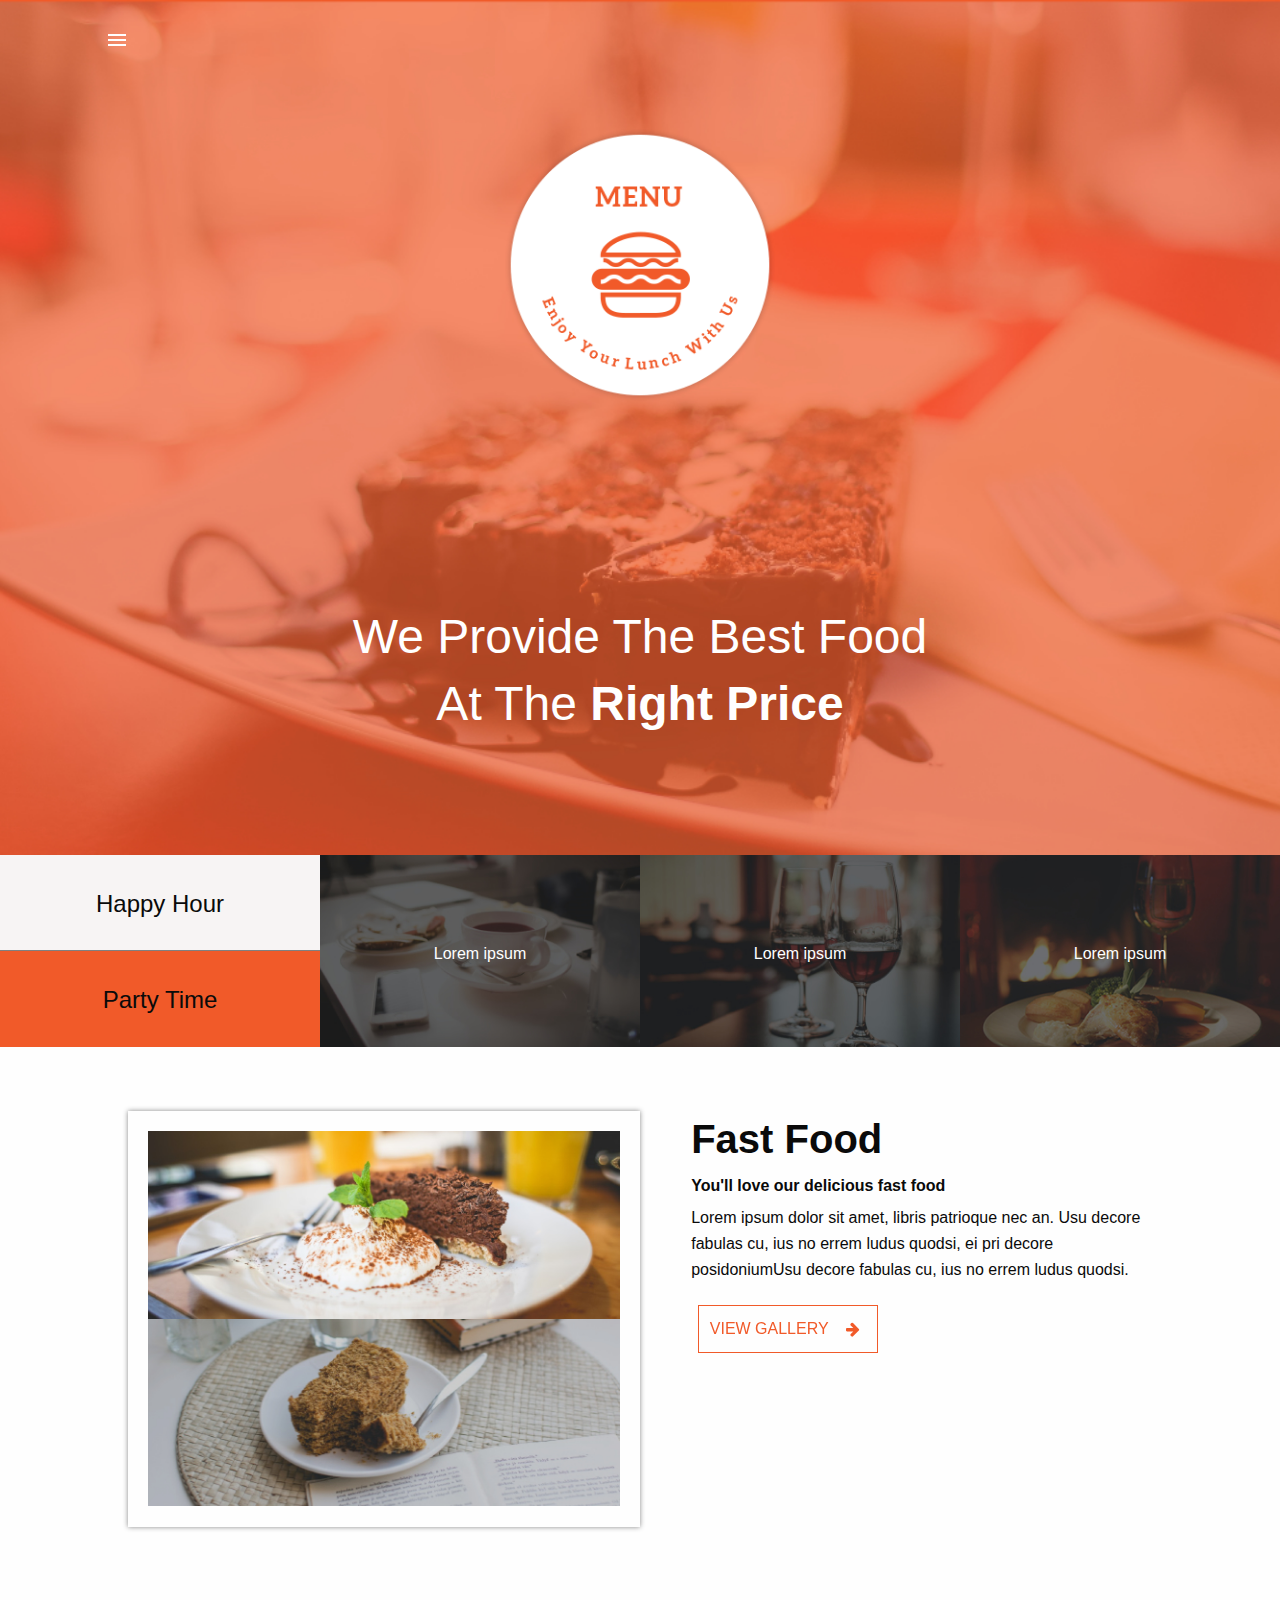
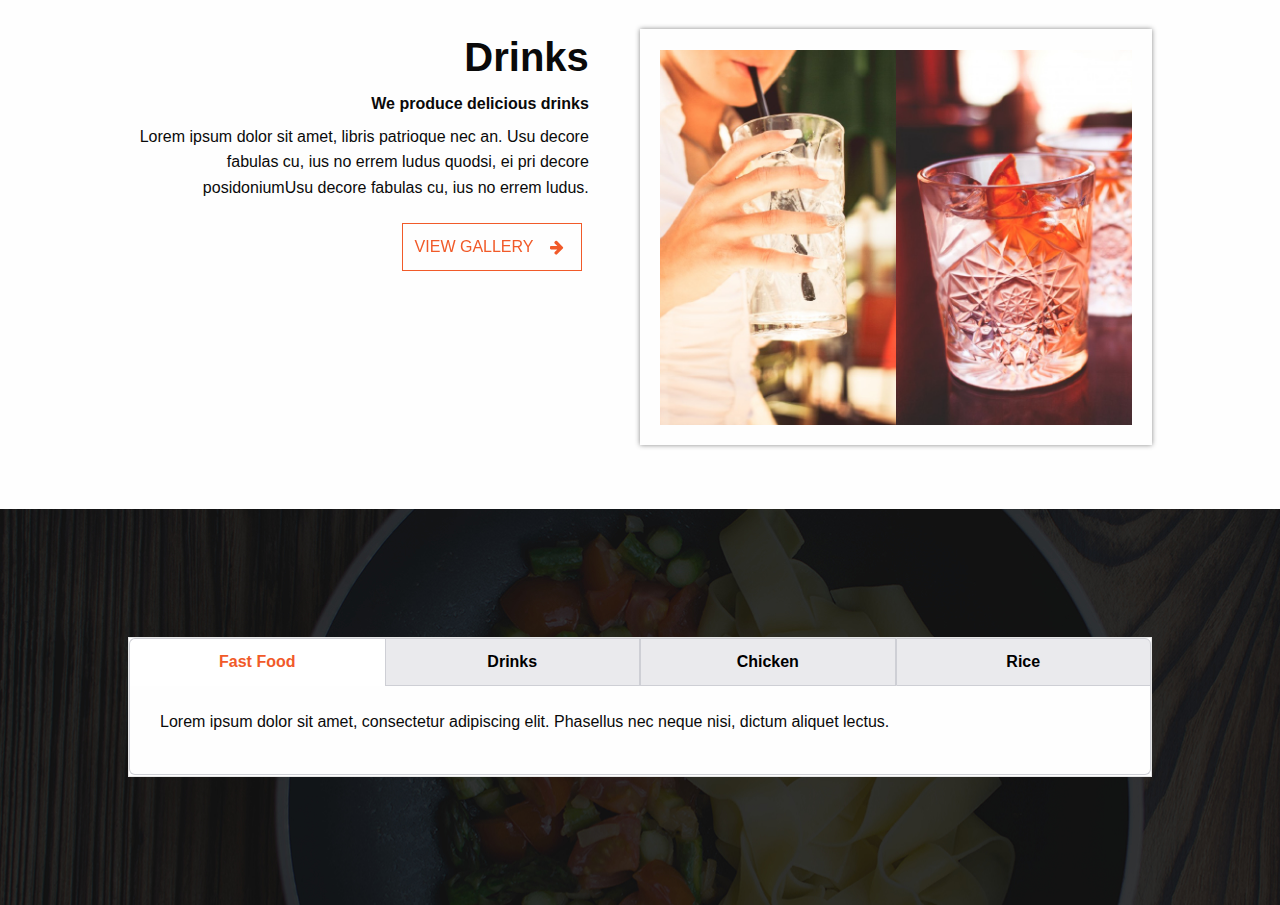
<file: index.html>
<!doctype html>
<html lang="en" class="no-js">

<head>
    <meta charset="UTF-8">
    <meta name="viewport" content="width=device-width, initial-scale=1">


    <link href="https://fonts.googleapis.com/css?family=Raleway:400,300,600,800,900" rel="stylesheet" type="text/css">
    <link rel="stylesheet" href="css/foundation.css">
    <link rel="stylesheet" href="css/reset.css">
    <!-- CSS reset -->
    <link rel="stylesheet" href="css/style.css">
    <!-- Resource style -->
    <script src="js/modernizr.js"></script>
    <link rel="stylesheet" href="css/foundation.css">
    <!-- Modernizr -->
    <link rel="stylesheet" href="css/hover.css" media="all">
    <!--    hover css-->

    <!--    fontawesome-->
    <link rel="stylesheet" href="css/font-awesome.css">
    <title>Resturant</title>

    <link rel="stylesheet" href="css/app.css">
</head>

<body>
    <header class="cd-header">



        <!-- cd-nav -->

        <a class="cd-logo cd-primary-nav-trigger" href="#0">
            <span class="cd-menu-text"></span><span class="cd-menu-icon"></span>
        </a>
        <!-- cd-primary-nav-trigger -->
    </header>

    <nav>
        <ul class="cd-primary-nav" style="margin-left:0px;">
            <li class="cd-label">About us</li>

            <li><a href="#0">The team</a></li>
            <li><a href="#0">Our services</a></li>
            <li><a href="#0">Our projects</a></li>

            <li class="cd-label">Work with us</li>

            <li><a href="#0">Start a project</a></li>
            <li><a href="#0">Join In</a></li>
            <li><a href="#0">Create an account</a></li>

            <li class="cd-label">Follow us</li>

            <li class="cd-social cd-facebook"><a href="#0">Facebook</a></li>
            <li class="cd-social cd-instagram"><a href="#0">Instagram</a></li>
            <li class="cd-social cd-dribbble"><a href="#0">Dribbble</a></li>
            <li class="cd-social cd-twitter"><a href="#0">Twitter</a></li>
        </ul>
    </nav>

    <section class="cd-intro">
        <div class="hero-logo">

            <img src="assets/logoBig.png">


        </div>
        <h1>We Provide The Best Food<br> At The <strong>Right Price</strong></h1>
    </section>
    <section>

        <div class="row small-up-1 medium-up-4 large-up-4">
            <div class="columns">
                <div style="border-bottom: 1px solid grey" class="ss hh">
                    <p>Happy Hour</p>
                </div>
                <div class="ss pp">
                    <p>Party Time</p>
                </div>
            </div>



            <div class="column daya">

                <p>Lorem ipsum </p>
            </div>
            <div class="column biu">

                <p>Lorem ipsum</p>
            </div>
            <div class="column uku">

                <p>Lorem ipsum</p>
            </div>

        </div>
    </section>
    <!--    fast food and drinks section-->
    <section class="img_txt">
        <div class="row">
            <div class=" small-12 medium-6 columns fast_food">
                <div><img src="assets/fastFood1.jpg"></div>
                <div><img src="assets/fastFood2.jpg"></div>
            </div>
            <div style="padding-left:5%;" class="small-12 medium-6 columns">
                <h2><b>Fast Food</b></h2>
                <h6><b>You&#39;ll love our delicious fast food</b></h6>
                <p>Lorem ipsum dolor sit amet, libris patrioque nec an. Usu decore fabulas cu, ius no errem ludus quodsi, ei pri decore posidoniumUsu decore fabulas cu, ius no errem ludus quodsi.</p> <a href="#" class="hvr-icon-wobble-horizontal asa" style="color: #F15A29;">VIEW GALLERY</a>
            </div>
        </div>
        <div style="margin-top:10%;" class="row">

            <div style="padding-right:5%; text-align:right;" class="small-12 medium-6 columns">
                <h2><b>Drinks</b></h2>
                <h6><b>We produce delicious drinks</b></h6>
                <p>Lorem ipsum dolor sit amet, libris patrioque nec an. Usu decore fabulas cu, ius no errem ludus quodsi, ei pri decore posidoniumUsu decore fabulas cu, ius no errem ludus.</p>

                <a href="#" class="hvr-icon-wobble-horizontal asa" style="color: #F15A29;">VIEW GALLERY</a>
            </div>



            <div class=" small-12 medium-6 columns  drinks">
                <div class=" small-6 medium-6 columns"><img src="assets/drink1.jpg"></div>
                <div class=" small-6 medium-6 columns"><img src="assets/drink2.jpg"></div>
            </div>
        </div>
    </section>

    <section class="tabs_bg">
        <div class="tabs page_margin">
            <ul class="tabs-nav desk">
                <li><a href="#tab-1">Fast Food</a></li><li>
                <a href="#tab-2">Drinks</a></li><li>
                <a href="#tab-3">Chicken</a></li><li>
                <a href="#tab-3">Rice</a></li>
            </ul>

            <div class="tabs-stage">
                <div id="tab-1">
                    <p>Lorem ipsum dolor sit amet, consectetur adipiscing elit. Phasellus nec neque nisi, dictum aliquet lectus.</p>
                </div>
                <div id="tab-2">
                    <p>Phasellus pharetra aliquet viverra. Donec scelerisque tincidunt diam, eu fringilla urna auctor at.</p>
                </div>
                <div id="tab-3">
                    <p>Phasellus pharetra aliquet viverra. Donec scelerisque tincidunt diam, eu fringilla urna auctor at.</p>
                </div>
                <div id="tab-4">
                    <p>Phasellus pharetra aliquet viverra. Donec scelerisque tincidunt diam, eu fringilla urna auctor at.</p>
                </div>
            </div>
             <ul class="tabs-nav mob">
                <li><a href="#tab-1">Fast Food</a></li><li>
                <a href="#tab-2">Drinks</a></li><li>
                <a href="#tab-3">Chicken</a></li><li>
                <a href="#tab-3">Rice</a></li>
            </ul>
        </div>

    </section>
    <!--    <div id="container"></div>-->
    <script src="js/jquery-2.1.1.js"></script>
    <script src="js/main.js"></script>
    <!-- Resource jQuery -->

    <script src="js/vendor/jquery.js"></script>
    <script src="js/vendor/what-input.js"></script>
    <script src="js/vendor/foundation.js"></script>
    <script src="js/progressbar.js"></script>
    <script src="js/app.js"></script>
    <script>
        // Show the first tab by default
        $('.tabs-stage div').hide();
        $('.tabs-stage div:first').show();
        $('.tabs-nav li:first').addClass('tab-active');

        // Change tab class and display content
        $('.tabs-nav a').on('click', function(event) {
            event.preventDefault();
            $('.tabs-nav li').removeClass('tab-active');
            $(this).parent().addClass('tab-active');
            $('.tabs-stage div').hide();
            $($(this).attr('href')).show();
        });

    </script>
</body>

</html>
</file>
<file: css/style.css>
/* --------------------------------

Primary style

-------------------------------- */

*,
*:after,
*:before {
    -webkit-box-sizing: border-box;
    -moz-box-sizing: border-box;
    box-sizing: border-box;
}
body {
    font-size: 100%;
    font-family: "Source Sans Pro", sans-serif;
    color: rgba(2, 23, 37, 0.7);
    background-color: white;
}
body.overflow-hidden {
    /* when primary navigation is visible, the content in the background won't scroll */
    overflow: hidden;
}
a {
    color: white;
    text-decoration: none;
}

/* --------------------------------

Modules - reusable parts of our design

-------------------------------- */

.cd-container {
    /* this class is used to give a max-width to the element it is applied to, and center it horizontally when it reaches that max-width */
    width: 90%;
    max-width: 768px;
    margin: 0 auto;
}
.cd-container:after {
    content: "";
    display: table;
    clear: both;
}

/* --------------------------------

Main components

-------------------------------- */

html,
body {
    height: 100%;
}
.cd-header {
    position: absolute;
    top: 0;
    left: 0;
    background: rgba(2, 23, 37, 0.95);
    height: 50px;
    width: 100%;
    z-index: 3;
    box-shadow: 0 1px 2px rgba(0, 0, 0, 0.3);
    -webkit-font-smoothing: antialiased;
    -moz-osx-font-smoothing: grayscale;
}
@media only screen and (min-width: 768px) {
    .cd-header {
        height: 80px;
        background: transparent;
        box-shadow: none;
    }
}
@media only screen and (min-width: 1170px) {
    .cd-header {
        -webkit-transition: background-color 0.3s;
        -moz-transition: background-color 0.3s;
        transition: background-color 0.3s;
        /* Force Hardware Acceleration in WebKit */
        -webkit-transform: translate3d(0, 0, 0);
        -moz-transform: translate3d(0, 0, 0);
        -ms-transform: translate3d(0, 0, 0);
        -o-transform: translate3d(0, 0, 0);
        transform: translate3d(0, 0, 0);
        -webkit-backface-visibility: hidden;
        backface-visibility: hidden;
    }
    .cd-header.is-fixed {
        /* when the user scrolls down, we hide the header right above the viewport */
        position: fixed;
        top: -80px;
        background-color: rgba(2, 23, 37, 0.96);
        -webkit-transition: -webkit-transform 0.3s;
        -moz-transition: -moz-transform 0.3s;
        transition: transform 0.3s;
    }
    .cd-header.is-visible {
        /* if the user changes the scrolling direction, we show the header */
        -webkit-transform: translate3d(0, 100%, 0);
        -moz-transform: translate3d(0, 100%, 0);
        -ms-transform: translate3d(0, 100%, 0);
        -o-transform: translate3d(0, 100%, 0);
        transform: translate3d(0, 100%, 0);
    }
    .cd-header.menu-is-open {
        /* add a background color to the header when the navigation is open */
        background-color: rgba(2, 23, 37, 0.96);
    }
}
.cd-logo {
    display: block;
    position: absolute;
    top: 50%;
    bottom: auto;
    -webkit-transform: translateY(-50%);
    -moz-transform: translateY(-50%);
    -ms-transform: translateY(-50%);
    -o-transform: translateY(-50%);
    transform: translateY(-50%);
    left: .875em;
}
.cd-logo img {
    display: block;
}
@media only screen and (min-width: 768px) {
    .cd-logo {
        left: 2.6em;
    }
}
.cd-secondary-nav {
    position: absolute;
    top: 50%;
    bottom: auto;
    -webkit-transform: translateY(-50%);
    -moz-transform: translateY(-50%);
    -ms-transform: translateY(-50%);
    -o-transform: translateY(-50%);
    transform: translateY(-50%);
    right: 10em;
    /* hidden on small devices */
    display: none;
}
.cd-secondary-nav li {
    display: inline-block;
    margin-left: 2.2em;
}
.cd-secondary-nav a {
    display: inline-block;
    color: white;
    text-transform: uppercase;
    font-weight: 700;
}
@media only screen and (min-width: 768px) {
    .cd-secondary-nav {
        display: block;
    }
}
.cd-primary-nav-trigger {
    position: absolute;
    right: 0;
    top: 24px;
    height: 100%;
    width: 50px;
    background-color: #03263d;
}
.cd-primary-nav-trigger .cd-menu-text {
    color: white;
    text-transform: uppercase;
    font-weight: 700;
    /* hide the text on small devices */
    display: none;
}
.cd-primary-nav-trigger .cd-menu-icon {
    /* this span is the central line of the menu icon */
    display: inline-block;
    position: absolute;
    left: 50%;
    top: 50%;
    bottom: auto;
    right: auto;
    -webkit-transform: translateX(-50%) translateY(-50%);
    -moz-transform: translateX(-50%) translateY(-50%);
    -ms-transform: translateX(-50%) translateY(-50%);
    -o-transform: translateX(-50%) translateY(-50%);
    transform: translateX(-50%) translateY(-50%);
    width: 18px;
    height: 2px;
    background-color: white;
    -webkit-transition: background-color 0.3s;
    -moz-transition: background-color 0.3s;
    transition: background-color 0.3s;
    /* these are the upper and lower lines in the menu icon */
}
.cd-primary-nav-trigger .cd-menu-icon::before,
.cd-primary-nav-trigger .cd-menu-icon:after {
    content: '';
    width: 100%;
    height: 100%;
    position: absolute;
    background-color: white;
    right: 0;
    -webkit-transition: -webkit-transform .3s, top .3s, background-color 0s;
    -moz-transition: -moz-transform .3s, top .3s, background-color 0s;
    transition: transform .3s, top .3s, background-color 0s;
}
.cd-primary-nav-trigger .cd-menu-icon::before {
    top: -5px;
}
.cd-primary-nav-trigger .cd-menu-icon::after {
    top: 5px;
}
.cd-primary-nav-trigger .cd-menu-icon.is-clicked {
    background-color: rgba(255, 255, 255, 0);
}
.cd-primary-nav-trigger .cd-menu-icon.is-clicked::before,
.cd-primary-nav-trigger .cd-menu-icon.is-clicked::after {
    background-color: white;
}
.cd-primary-nav-trigger .cd-menu-icon.is-clicked::before {
    top: 0;
    -webkit-transform: rotate(135deg);
    -moz-transform: rotate(135deg);
    -ms-transform: rotate(135deg);
    -o-transform: rotate(135deg);
    transform: rotate(135deg);
}
.cd-primary-nav-trigger .cd-menu-icon.is-clicked::after {
    top: 0;
    -webkit-transform: rotate(225deg);
    -moz-transform: rotate(225deg);
    -ms-transform: rotate(225deg);
    -o-transform: rotate(225deg);
    transform: rotate(225deg);
}
@media only screen and (min-width: 768px) {
    .cd-primary-nav-trigger {
        width: 100px;
        padding-left: 1em;
        background-color: transparent;
        height: 30px;
        line-height: 30px;
        right: 2.2em;
        top: 50%;
        bottom: auto;
        -webkit-transform: translateY(-50%);
        -moz-transform: translateY(-50%);
        -ms-transform: translateY(-50%);
        -o-transform: translateY(-50%);
        transform: translateY(-50%);
    }
    .cd-primary-nav-trigger .cd-menu-text {
        display: inline-block;
    }
    .cd-primary-nav-trigger .cd-menu-icon {
        left: auto;
        right: 1em;
        -webkit-transform: translateX(0) translateY(-50%);
        -moz-transform: translateX(0) translateY(-50%);
        -ms-transform: translateX(0) translateY(-50%);
        -o-transform: translateX(0) translateY(-50%);
        transform: translateX(0) translateY(-50%);
    }
}
.cd-primary-nav {
    /* by default it's hidden - on top of the viewport */
    position: fixed;
    left: 0;
    top: 0;
    height: 100%;
    width: 100%;
    background: rgba(2, 23, 37, 0.96);
    z-index: 2;
    text-align: center;
    padding: 50px 0;
    -webkit-backface-visibility: hidden;
    backface-visibility: hidden;
    overflow: auto;
    /* this fixes the buggy scrolling on webkit browsers - mobile devices only - when overflow property is applied */
    -webkit-overflow-scrolling: touch;
    -webkit-transform: translateY(-100%);
    -moz-transform: translateY(-100%);
    -ms-transform: translateY(-100%);
    -o-transform: translateY(-100%);
    transform: translateY(-100%);
    -webkit-transition-property: -webkit-transform;
    -moz-transition-property: -moz-transform;
    transition-property: transform;
    -webkit-transition-duration: 0.4s;
    -moz-transition-duration: 0.4s;
    transition-duration: 0.4s;
}
.cd-primary-nav li {
    font-size: 22px;
    font-size: 1.375rem;
    font-weight: 300;
    -webkit-font-smoothing: antialiased;
    -moz-osx-font-smoothing: grayscale;
    margin: .2em 0;
    text-transform: capitalize;
}
.cd-primary-nav a {
    display: inline-block;
    padding: .4em 1em;
    border-radius: 0.25em;
    -webkit-transition: background 0.2s;
    -moz-transition: background 0.2s;
    transition: background 0.2s;
}
.no-touch .cd-primary-nav a:hover {
    background-color: #e36767;
}
.cd-primary-nav .cd-label {
    color: #06446e;
    text-transform: uppercase;
    font-weight: 700;
    font-size: 14px;
    font-size: 0.875rem;
    margin: 2.4em 0 .8em;
}
.cd-primary-nav .cd-social {
    display: inline-block;
    margin: 0 .4em;
}
.cd-primary-nav .cd-social a {
    width: 44px;
    height: 44px;
    padding: 0;
    background-image: url("../img/cd-socials.svg");
    background-repeat: no-repeat;
    /* image replacement */
    overflow: hidden;
    text-indent: 100%;
    white-space: nowrap;
}
.cd-primary-nav .cd-facebook a {
    background-position: 0 0;
}
.cd-primary-nav .cd-instagram a {
    background-position: -44px 0;
}
.cd-primary-nav .cd-dribbble a {
    background-position: -88px 0;
}
.cd-primary-nav .cd-twitter a {
    background-position: -132px 0;
}
.cd-primary-nav.is-visible {
    -webkit-transform: translateY(0);
    -moz-transform: translateY(0);
    -ms-transform: translateY(0);
    -o-transform: translateY(0);
    transform: translateY(0);
}
@media only screen and (min-width: 768px) {
    .cd-primary-nav {
        padding: 80px 0;
    }
}
@media only screen and (min-width: 1170px) {
    .cd-primary-nav li {
        font-size: 30px;
        font-size: 1.875rem;
    }
    .cd-primary-nav .cd-label {
        font-size: 16px;
        font-size: 1rem;
    }
}
.cd-intro {
    position: relative;
    height: 100%;
    background: url("../assets/backgrounds/landing.jpg") no-repeat center center;
    background-size: cover;
    z-index: 1;
    -webkit-font-smoothing: antialiased;
    -moz-osx-font-smoothing: grayscale;
}
.cd-intro h1 {
    position: absolute;
    width: 90%;
    max-width: 1170px;
    left: 50%;
    /*    top: 50%;*/
    bottom: 5%;
    right: auto;
    -webkit-transform: translateX(-50%) translateY(-50%);
    -moz-transform: translateX(-50%) translateY(-50%);
    -ms-transform: translateX(-50%) translateY(-50%);
    -o-transform: translateX(-50%) translateY(-50%);
    transform: translateX(-50%) translateY(-50%);
    color: white;
    font-size: 20px;
    font-size: 1.5rem;
    font-weight: 300;
    text-align: center;
}
@media only screen and (min-width: 768px) {
    .cd-intro h1 {
        font-size: 30px;
        font-size: 3em;
    }
}
@media only screen and (min-width: 1170px) {
    .cd-intro {
        height: 95%;
    }
}
.cd-main-content {
    position: relative;
    z-index: 1;
}
.cd-main-content p {
    line-height: 1.6;
    margin: 2em 0;
}
@media only screen and (min-width: 1170px) {
    .cd-main-content p {
        font-size: 20px;
        font-size: 1.25rem;
    }
}
</file>
<file: css/app.css>
/* --------------------------------

GENERAL

-------------------------------- */
.img_txt,
.page_margin {
  width: 80%;
  max-width: 1200px;
  margin: 5% auto; }

li {
  list-style-type: none; }

ul {
  margin-left: 0;
  margin-bottom: 0; }

/* --------------------------------

First Section

-------------------------------- */
.hero-logo {
  height: auto;
  /* background-size: contain; */
  position: relative;
  /* left: 43%; */
  top: 15%;
  width: 17em;
  margin: 0 auto; }

.row {
  max-width: 100%; }

.row,
.column,
.columns {
  padding: 0; }

.ss {
  height: 6em;
  background-color: #F7F4F4; }

.thumbnail {
  border: 0; }

.column {
  height: 12em; }

.column:hover {
  opacity: 0.5; }

.daya {
  background-image: url(../assets/foodtop/breakfast.jpg);
  background-size: 100% 100%;
  background-repeat: no-repeat; }

.biu {
  background-image: url(../assets/foodtop/lunch.jpg);
  background-size: 100% 100%;
  background-repeat: no-repeat; }

.uku {
  background-image: url(../assets/foodtop/dinner.jpg);
  background-size: 100% 100%;
  background-repeat: no-repeat; }

.ss:hover {
  /*    opacity: 0.5;*/
  background-color: #F15A29;
  color: white; }

.daya p,
.biu p,
.uku p {
  color: white;
  position: relative;
  top: 45%;
  text-align: center; }

.ss p {
  font-size: 1.5em;
  text-align: center;
  padding-top: 30px; }

.pp {
  background-color: #F15A29; }

.hh:hover {
  opacity: 0.5; }

/* --------------------------------

fast food and drinks Section

-------------------------------- */
.fast_food,
.drinks {
  max-width: 538px;
  padding: 2%;
  box-shadow: 0px 0px 5px #888888; }

.er {
  display: inline-block;
  float: left; }

.imgContainer {
  float: left; }

.button {
  display: inline-block;
  padding: 1em;
  background-color: #79BD9A;
  text-decoration: none;
  color: white; }

.button:hover {
  background-color: #79BD9A; }

.asa {
  text-align: left;
  width: 180px;
  margin: .4em;
  padding: .7em;
  cursor: pointer;
  background: transparent;
  border: 1px solid #F15A29;
  text-decoration: none;
  color: #666;
  -webkit-tap-highlight-color: transparent; }

/*  TAB SECTION */
.tabs {
  position: relative;
  top: 37%;
  /*    align-content: center;*/
  /*    justify-content: center;*/ }

.tabs_bg {
  height: auto;
  padding: 5% 0;
  background-image: url(../assets/backgrounds/foodsBg.jpg); }

.tabs-nav li {
  /*    float: left;*/
  width: 25%;
  display: inline-block; }

.tabs-nav li:first-child a {
  border-right: 0;
  border-top-left-radius: 6px; }

.tabs-nav li:last-child a {
  border-top-right-radius: 6px; }

.tabs_bg a {
  background: #eaeaed;
  border: 1px solid #cecfd5;
  color: black;
  display: block;
  font-weight: 600;
  padding: 10px 0;
  text-align: center;
  text-decoration: none; }

a:hover {
  color: #F15A29; }

.tab-active a {
  background: #fff;
  border-bottom-color: transparent;
  color: #F15A29;
  cursor: default; }

.tabs-stage {
  border: 1px solid #cecfd5;
  border-radius: 0 0 6px 6px;
  border-top: 0;
  clear: both;
  padding: 24px 30px;
  position: relative;
  top: -1px; }

.mob {
  display: none; }

/* --------------------------------

MEDIA QUERIES

-------------------------------- */
@media only screen and (max-width: 430px) {
  .tabs-nav li {
    width: 100%;
    display: block; }

  .mob {
    display: block; }

  .desk {
    display: none; } }

/*# sourceMappingURL=app.css.map */
</file>
